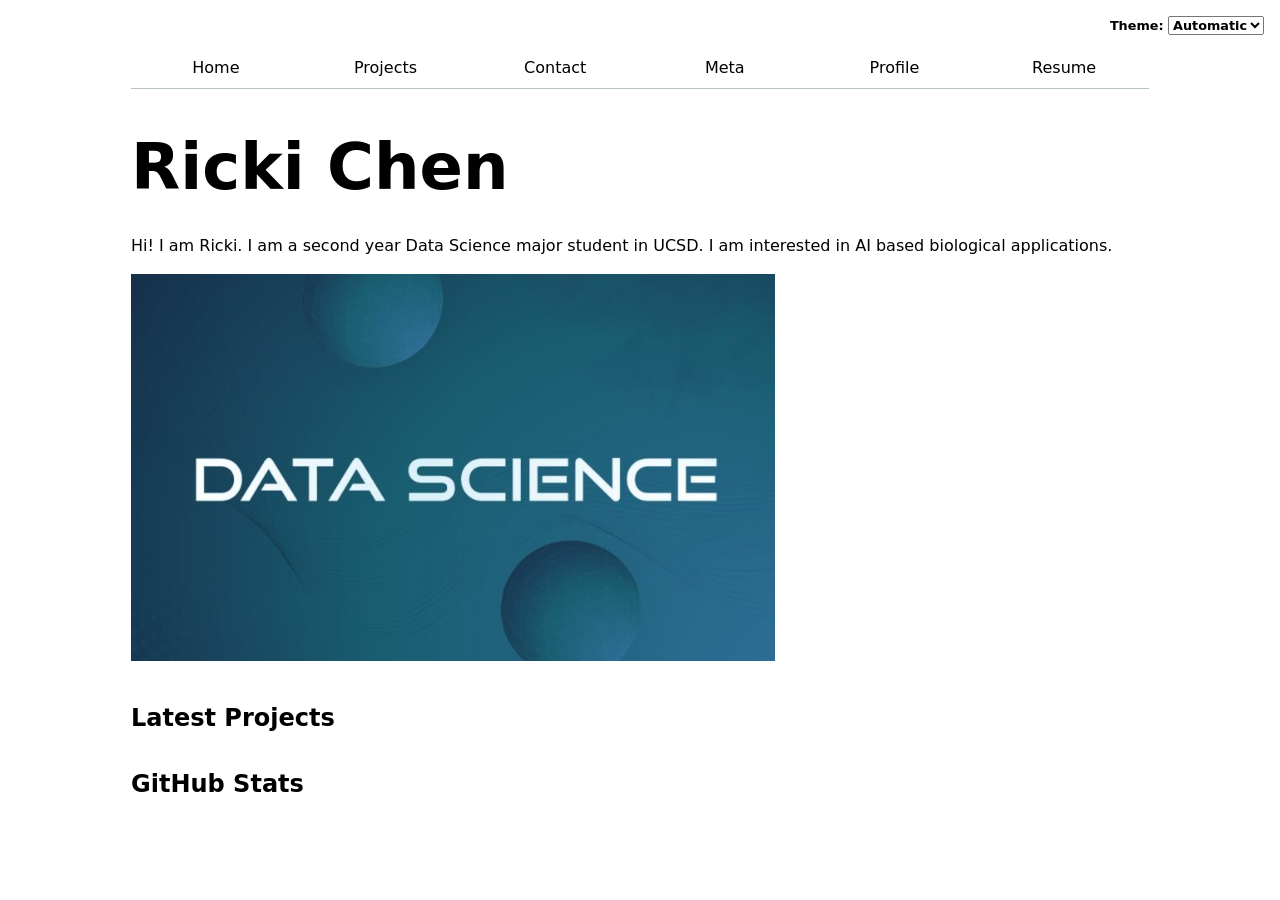
<file: index.html>
<!DOCTYPE html>
<html lang="en">
<head>
    <meta charset="UTF-8">
    <meta name="viewport" content="width=device-width, initial-scale=1.0">
    <title>Ricki Chen: Personal site and portfolio</title>
    <link rel="stylesheet" href="style.css">
    <script type="module" src="./global.js"></script>
    <script type="module" src="./index.js"></script>
</head>
<body>

    <h1>Ricki Chen</h1>
    <p>Hi! I am Ricki. I am a second year Data Science major student in UCSD.
        I am interested in AI based biological applications.</p>
    <img src="images/data_science_picture.png" alt="Ricki Chen's Profile Picture">

    <br>

    <h2>Latest Projects</h2>
    <div class="projects"></div>

    <h2>GitHub Stats</h2>
    <div id="profile-stats"></div>
    
</body>
</html>
</file>
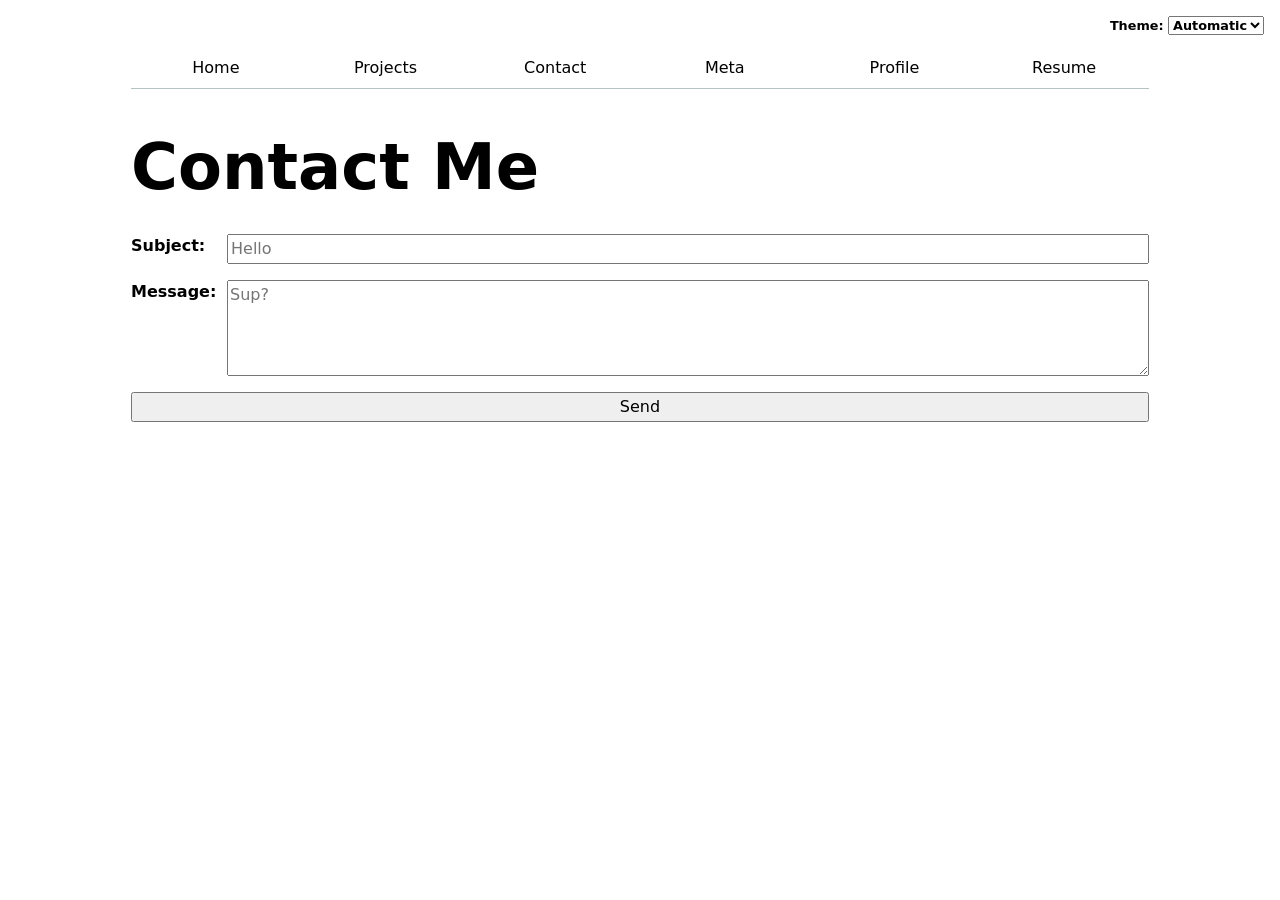
<file: contact/index.html>
<!DOCTYPE html>
<html lang="en">
<head>
    <meta charset="UTF-8">
    <meta name="viewport" content="width=device-width, initial-scale=1.0">
    <title>Contact - Ricki Chen</title>
    <link rel="stylesheet" href="../style.css">
    <script type="module" src="../global.js"></script>
</head>
<body>


    <h1>Contact Me</h1>

    <form action="mailto:ruc018@ucsd.edu">
        <label for="subject">Subject:</label>
        <input id="subject" name="subject" placeholder="Hello">

        <label for="message">Message:</label>
        <textarea id="message" name="body" placeholder="Sup?"></textarea>

        <button type="submit">Send</button>
    </form>

</body>
</html>
</file>
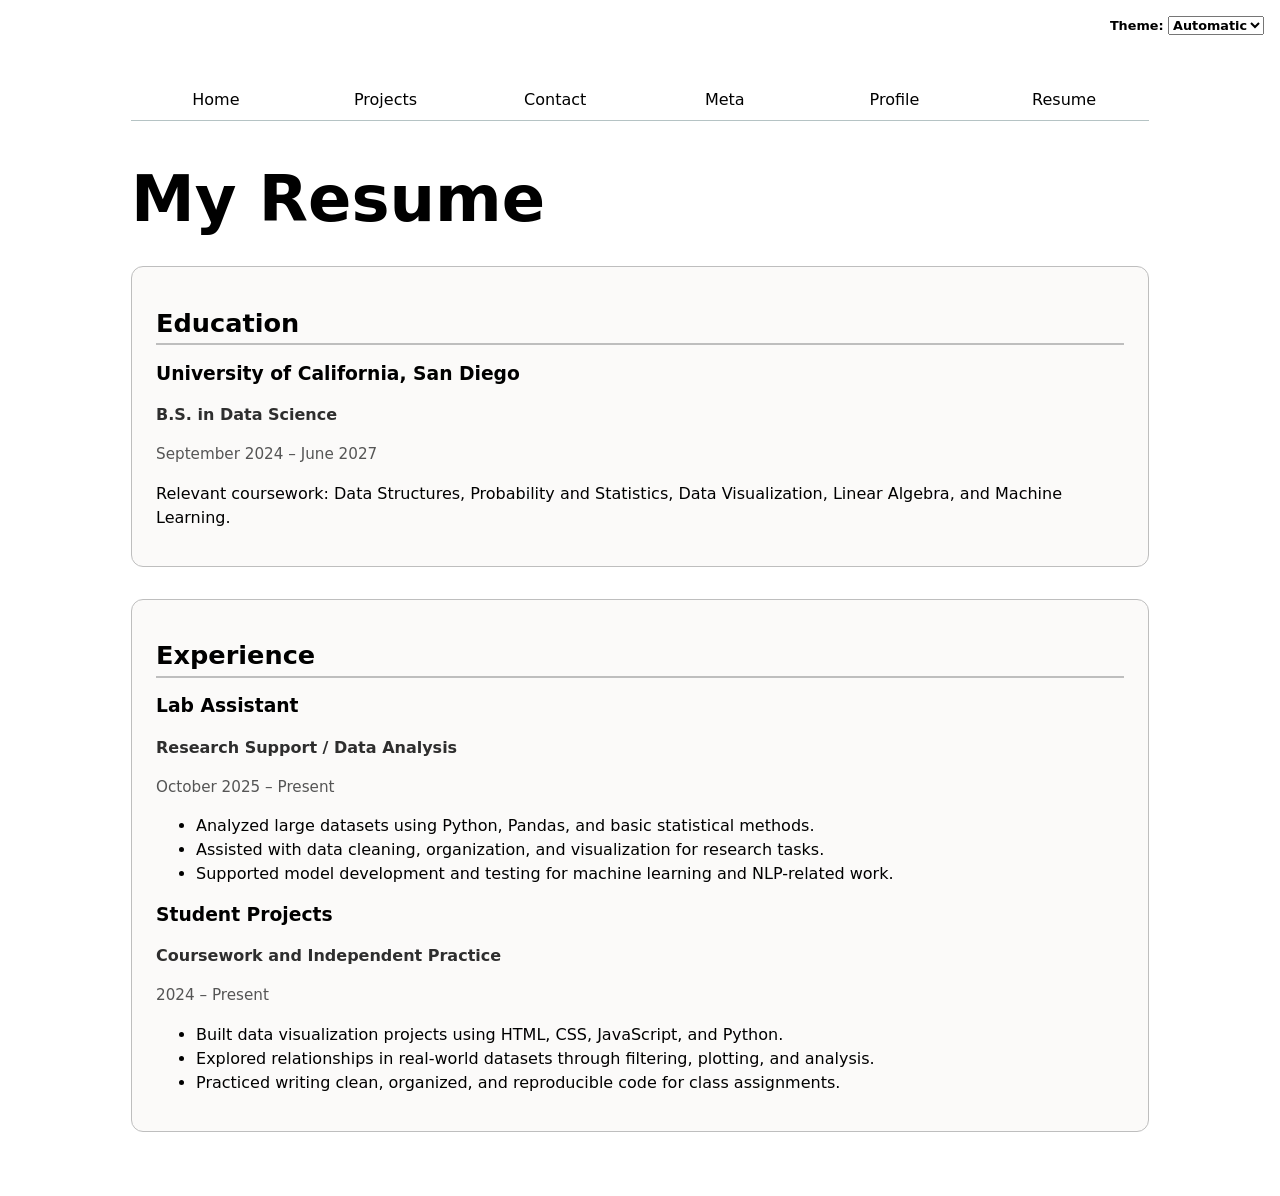
<file: resume/index.html>
<!DOCTYPE html>
<html lang="en">
<head>
    <meta charset="UTF-8">
    <meta name="viewport" content="width=device-width, initial-scale=1.0">
    <title>Resume - Ricki Chen</title>
    <link rel="stylesheet" href="../style.css">
    <script type="module" src="../global.js"></script>
</head>
<body class="resume-page">

      <h1>My Resume</h1>

  <section>
    <h2>Education</h2>

    <article>
      <h3>University of California, San Diego</h3>
      <p class="subtitle">B.S. in Data Science</p>
      <p class="date">
        <time datetime="2024-09">September 2024</time> –
        <time datetime="2027-06">June 2027</time>
      </p>
      <p>
        Relevant coursework: Data Structures, Probability and Statistics,
        Data Visualization, Linear Algebra, and Machine Learning.
      </p>
    </article>
  </section>

  <section>
    <h2>Experience</h2>

    <article>
      <h3>Lab Assistant</h3>
      <p class="subtitle">Research Support / Data Analysis</p>
      <p class="date">
        <time datetime="2025-10">October 2025</time> – Present
      </p>
      <ul>
        <li>Analyzed large datasets using Python, Pandas, and basic statistical methods.</li>
        <li>Assisted with data cleaning, organization, and visualization for research tasks.</li>
        <li>Supported model development and testing for machine learning and NLP-related work.</li>
      </ul>
    </article>

    <article>
      <h3>Student Projects</h3>
      <p class="subtitle">Coursework and Independent Practice</p>
      <p class="date">2024 – Present</p>
      <ul>
        <li>Built data visualization projects using HTML, CSS, JavaScript, and Python.</li>
        <li>Explored relationships in real-world datasets through filtering, plotting, and analysis.</li>
        <li>Practiced writing clean, organized, and reproducible code for class assignments.</li>
      </ul>
    </article>
  </section>


</body>
</html>
</file>
<file: style.css>
body {
  font: 100%/1.5 system-ui, sans-serif;
  width: 90%;
  max-width: 100ch;
  margin: 0 auto;
  padding-inline: 1rem;
}

.projects {
  display: grid;
  grid-template-columns: repeat(auto-fit, minmax(13em, 1fr));
  gap: 1em;
}

.projects article {
  display: grid;
  grid-template-rows: subgrid;
  grid-row: span 3;
  gap: 1em;
}

.projects h2 {
  margin: 0;
}

.project-year {
  font-family: Baskerville, serif;
  font-variant-numeric: oldstyle-nums;
  color: gray;
  margin-top: 0.5em;
}

nav ul,
nav li {
  display: contents;
}


nav {
  --border-color: oklch(50% 10% 200 / 40%);
  display: flex;
  margin-top: 3rem;
  margin-bottom: 1rem;
  border-bottom: 1px solid var(--border-color);
}

nav a {
  flex: 1;
  text-decoration: none;
  color: inherit;
  text-align: center;
  padding: 0.5em;
  transition: 0.2s;
}

nav a.current {
  border-bottom: 0.35em solid var(--color-accent);
  padding-bottom: 0.15em;
  font-weight: bold;
}

nav a:hover {
  border-bottom: 0.35em solid var(--color-hover);
  padding-bottom: 0.15em;
  background-color: color-mix(in oklch, var(--color-accent), canvas 85%);
}

/*for scheme position*/
.color-scheme {
  position: absolute;
  top: 1rem;
  right: 1rem;
  font-size: 80%;
}

select {
  font: inherit;
}

#projects-pie-plot path {
  transition: 300ms;
  cursor: pointer;
}

main {
  padding: 1rem;
}

h1,
h2,
h3,
h4,
h5,
h6 {
  line-height: 1.1;
  text-wrap: balance;
}

img {
  max-width: 100%;
  height: auto;
  display: block;
}

input,
textarea,
button {
  font: inherit;
  box-sizing: border-box;
}

form {
  display: grid;
  grid-template-columns: 5em 1fr;
  gap: 1em;
  align-items: start;
}

label {
  font-weight: bold;
}

input,
textarea {
  width: 100%;
}

textarea {
  min-height: 6em;
}

button {
  grid-column: 1 / -1;
  width: 100%;
}

html {
  --color-accent: #b8c4c4;
  --color-hover: #ff4fa3;
  --color-hover-bg: #f8e6ec;
  color-scheme: light dark;
}


h1 {
  font-size: 400%;
  margin-bottom: 0.5em;
}

/* resume page only */
.resume-page {
  background: canvas;
  color: canvastext;
  padding: 2rem;
}

.resume-page section {
  margin: 2rem 0;
  padding: 1.25rem 1.5rem;
  background: color-mix(in oklch, canvas 92%, var(--color-accent));
  border: 1px solid color-mix(in oklch, canvastext 20%, canvas 80%);
  border-radius: 12px;
}

.resume-page h2 {
  font-size: 1.6rem;
  margin-bottom: 1rem;
  border-bottom: 2px solid color-mix(in oklch, canvastext 20%, canvas 80%);
  padding-bottom: 0.4rem;
}

.resume-page .subtitle {
  font-weight: 600;
  color: color-mix(in oklch, canvastext 70%, canvas 30%);
}

.resume-page .date {
  color: color-mix(in oklch, canvastext 55%, canvas 45%);
  font-size: 0.95rem;
  margin-bottom: 0.75rem;
}

.resume-page .skills-list li {
  background: color-mix(in oklch, var(--color-accent), canvas 80%);
  padding: 0.45rem 0.8rem;
  border-radius: 999px;
  margin: 0;
}

#profile-stats {
  margin: 2em 0;
}

#profile-stats dl {
  display: grid;
  grid-template-columns: repeat(4, 1fr);
  margin: 0;
}

#profile-stats dt {
  grid-row: 1;
  color: #7a7f8c;
  font-size: 0.9rem;
  text-transform: uppercase;
  margin-bottom: 0.3em;
}

#profile-stats dd {
  grid-row: 2;
  margin: 0;
  font-size: 2rem;
}

#projects-pie-plot {
  max-width: 20em;
  overflow: visible;
}

.legend {
  flex: 1;
  display: grid;
  grid-template-columns: repeat(auto-fill, minmax(9em, 1fr));
  gap: 0.5em 1em;
  list-style: none;
  padding: 1em;
  margin: 1em 0;
  border: 1px solid #ccc;
  border-radius: 0.5em;
}


.legend-item {
  display: flex;
  align-items: center;
  gap: 0.5em;
}

.swatch {
  display: inline-block;
  width: 1em;
  height: 1em;
  aspect-ratio: 1 / 1;
  background-color: var(--color);
  border-radius: 50%;
}

.chart-container {
  display: flex;
  align-items: center;
  gap: 2em;
  margin-block: 2em;
  flex-wrap: wrap;
}

.searchBar {
  width: 100%;
  padding: 0.75em 1em;
  margin-block: 1em;
  font: inherit;
  border: 1px solid #ccc;
  border-radius: 0.5em;
}

#projects-pie-plot:has(path:hover) path:not(:hover) {
  opacity: 0.5;
}

#projects-pie-plot path {
  transition: 300ms;
}

.selected {
  --color: oklch(60% 45% 0) !important;
}

.selected:is(path) {
  fill: var(--color);
}

.stats {
  display: grid;
  grid-template-columns: repeat(6, 1fr);
  gap: 1.5rem;
  margin: 1.5rem 0;
}

.stats dt {
  grid-row: 1;
  font-size: 0.75rem;
  color: #7a8190;
  text-transform: uppercase;
  font-weight: 600;
  margin: 0;
}

.stats dd {
  grid-row: 2;
  margin: 0;
  font-size: 2rem;
  font-weight: 400;
  line-height: 1.1;
}

.info {
  display: grid;
  grid-template-columns: auto 1fr;
  gap: 0.35rem 0.8rem;
  margin: 0;
}

.info dt {
  color: gray;
  font-weight: 700;
}

.info dd {
  margin: 0;
}

.info {
  transition-duration: 500ms;
  transition-property: opacity, visibility;
}

.info[hidden]:not(:hover, :focus-within) {
  opacity: 0;
  visibility: hidden;
}

.tooltip {
  position: fixed;
  top: 1rem;
  left: 1rem;

  background: color-mix(in oklch, canvas 85%, canvastext 5%);
  color: canvastext;

  border: 1px solid color-mix(in oklch, canvastext 15%, transparent);
  border-radius: 0.6rem;
  padding: 0.75rem 0.9rem;

  box-shadow: 0 4px 12px rgb(0 0 0 / 0.15);
  backdrop-filter: blur(6px);

  font-size: 0.9rem;
  z-index: 1000;
}

circle {
  transition: 200ms;
  transform-origin: center;
  transform-box: fill-box;

  @starting-style {
    r: 0;
  }
}

circle:hover {
  transform: scale(1.5);
}

@keyframes marching-ants {
  to {
    stroke-dashoffset: -8;
  }
}

.selection {
  fill-opacity: 0.1;
  stroke: black;
  stroke-opacity: 0.7;
  stroke-dasharray: 5 3;
  animation: marching-ants 2s linear infinite;
}

circle.selected {
  fill: #ff6b6b;
}

.language-breakdown {
  display: flex;
  flex-wrap: wrap;
  gap: 1rem 2rem;
  margin-top: 0.75rem;
  margin-bottom: 2rem;
}

.language-item dt {
  font-size: 0.75rem;
  color: #7a8190;
  text-transform: uppercase;
  font-weight: 600;
  margin-bottom: 0.25rem;
}

.language-item dd {
  margin: 0;
  font-size: 1rem;
  line-height: 1.3;
}

.language-item .percent {
  color: #7a8190;
  font-size: 0.9rem;
}

/* ===== Lab 8: commit-progress slider ===== */
.slider {
  display: grid;
  grid-template-columns: max-content minmax(16rem, 28rem) 28ch;
  align-items: center;
  gap: 0.6em;
  width: fit-content;
  max-width: 100%;
  margin-block: 1.5em;
}

.slider input {
  width: 100%;
  min-width: 0;
}

.slider time {
  width: 28ch;
  font-weight: 400;
  color: #7a8190;
  font-variant-numeric: tabular-nums;
  text-align: left;
  white-space: nowrap;
}

@media (max-width: 700px) {
  .slider {
    grid-template-columns: 1fr;
  }

  .slider time {
    width: auto;
    text-align: left;
  }
}

/* ===== Lab 8: scrollytelling ===== */
#scrolly-1,
#scrolly-2 {
  position: relative;
  display: grid;
  grid-template-columns: minmax(17rem, 0.75fr) minmax(34rem, 1.7fr);
  gap: clamp(2rem, 4vw, 4rem);
  width: min(1180px, calc(100vw - 3rem));
  margin: 2rem 50%;
  transform: translateX(-50%);
}

#scrolly-1 > *,
#scrolly-2 > * {
  min-width: 0;
}

.story {
  position: relative;
  padding-top: 4.5rem;
}

#scatter-plot,
#files-plot {
  position: sticky;
  top: 1rem;
  align-self: flex-start;
  height: calc(100vh - 2rem);
  display: flex;
  flex-direction: column;
}

#scatter-plot h2,
#files-plot h2 {
  margin-top: 0;
}

#chart {
  width: 100%;
}

#chart svg {
  display: block;
  width: 100%;
  max-height: 68vh;
  height: auto;
}

.step {
  box-sizing: border-box;
  min-height: 24vh;
  padding: 1rem 0 1rem 1rem;
  border-left: 0.25rem solid transparent;
  color: color-mix(in oklch, canvastext 72%, canvas 28%);
  transition: 200ms;
}

.step p {
  margin: 0 0 0.8rem;
  max-width: 30ch;
}

.step.is-active {
  border-left-color: var(--color-hover);
  color: canvastext;
}

.step a {
  color: inherit;
  font-weight: 700;
}

@media (max-width: 800px) {
  #scrolly-1,
  #scrolly-2 {
    display: block;
    width: auto;
    margin: 2rem 0;
    transform: none;
  }

  #scatter-plot,
  #files-plot {
    top: 0;
    height: auto;
    padding-block: 0.75rem;
    background: canvas;
    z-index: 1;
  }

  .step {
    min-height: 28vh;
    padding: 1rem 0 1rem 1rem;
  }
}

/* ===== Lab 8: file unit visualization ===== */
#files {
  display: grid;
  grid-template-columns: 1fr 4fr;
  gap: 0.4em 1em;
  margin-block: 1em 0;
  max-height: calc(100vh - 6rem);
  overflow-y: auto;
  padding-right: 0.25rem;
}

#files > div {
  grid-column: 1 / -1;
  display: grid;
  grid-template-columns: subgrid;
  border-bottom: 1px solid color-mix(in oklch, canvastext 12%, transparent);
  padding-block: 0.3em;
}

#files dt {
  grid-column: 1;
  margin: 0;
}

#files dt code {
  font-size: 0.85em;
  word-break: break-all;
}

#files dt small {
  display: block;
  font-size: 0.7em;
  color: #7a8190;
  font-weight: 400;
  font-family: system-ui, sans-serif;
  margin-top: 0.15em;
}

#files dd {
  grid-column: 2;
  display: flex;
  flex-wrap: wrap;
  align-items: start;
  align-content: start;
  gap: 0.15em;
  padding-top: 0.6em;
  margin-left: 0;
}

.loc {
  display: flex;
  width: 0.5em;
  aspect-ratio: 1;
  background: var(--color, steelblue);
  border-radius: 50%;
}
</file>
